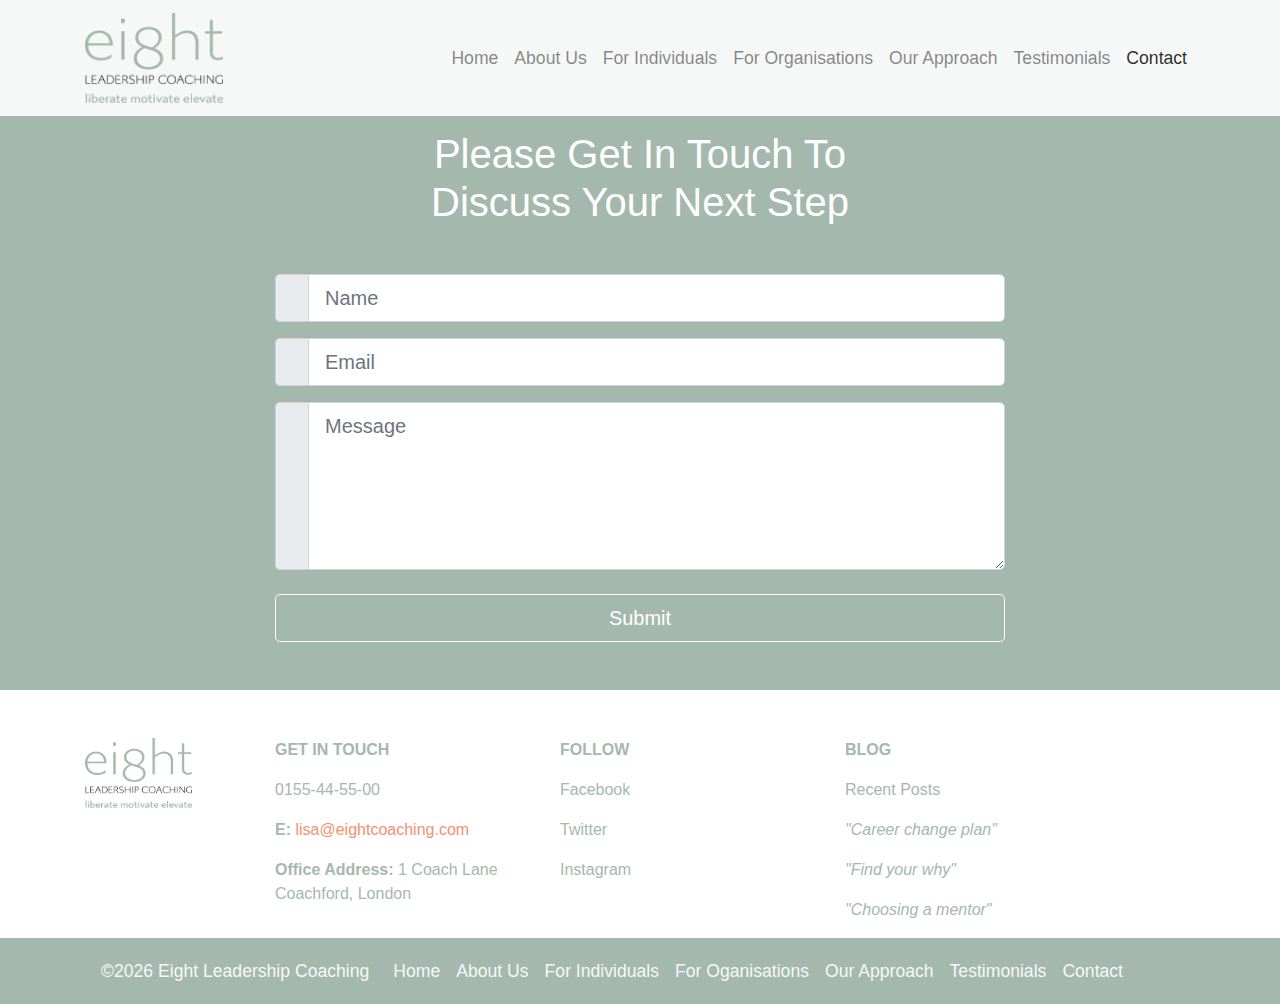
<file: contact.html>
<!DOCTYPE html>
<html lang="en">

<head>
  <meta charset="UTF-8">
  <meta name="viewport" content="width=device-width, initial-scale=1.0">
  <meta http-equiv="X-UA-Compatible" content="ie=edge">
  <link rel="stylesheet" href="https://use.fontawesome.com/releases/v5.0.13/css/all.css" integrity="sha384-DNOHZ68U8hZfKXOrtjWvjxusGo9WQnrNx2sqG0tfsghAvtVlRW3tvkXWZh58N9jp"
    crossorigin="anonymous">
  <link rel="stylesheet" href="css/bootstrap.css">
  <link rel="stylesheet" href="css/style.css">
  <title>Eight Coaching</title>
</head>

<body>

  <!-- Nav -->
  <nav class="navbar navbar-expand-md navbar-light mb-2 fixed-top">
    <div class="container">
      <a href="index.html" class="navbar-brand">
        <img id="logo" src="img/eightlogos_Main cropped.png" alt="Eight Coaching Logo Branding">
      </a>
      <button class="navbar-toggler" data-toggle="collapse" data-target="#navbarCollapse">
        <span class="navbar-toggler-icon"></span>
      </button>
      <div class="collapse navbar-collapse" id="navbarCollapse">
        <ul class="navbar-nav ml-auto">
          <li class="nav-item">
            <a href="index.html" class="nav-link">Home</a>
          </li>
          <li class="nav-item">
            <a href="about.html" class="nav-link">About Us</a>
          </li>
          <li class="nav-item">
            <a href="forIndividuals.html" class="nav-link">For Individuals</a>
          </li>
          <li class="nav-item">
            <a href="forOrganisations.html" class="nav-link">For Organisations</a>
          </li>
          <li class="nav-item">
            <a href="ourApproach.html" class="nav-link">Our Approach</a>
          </li>
          <li class="nav-item">
            <a href="testimonials.html" class="nav-link">Testimonials</a>
          </li>
          <li class="nav-item">
            <a href="contact.html" class="nav-link active">Contact</a>
          </li>
        </ul>
      </div>
    </div>
  </nav>

  <!-- contact form -->
  <section id="contact" class="bg-primary text-white text-center py-5 extra-margin"> 
      <div class="container">
          <h1 class="mb-5">Please Get In Touch To <br> Discuss Your Next Step</h1>
          <div class="row">
            <div class="col-lg-8 mx-auto">
              <form>
                <div class="input-group input-group-lg mb-3">
                    <div class="input-group-prepend">
                      <span class="input-group-text">
                        <i class="fas fa-user"></i>
                      </span>
                    </div>
                    <input type="text" class="form-control" placeholder="Name">
                  </div>

                  <div class="input-group input-group-lg mb-3">
                    <div class="input-group-prepend">
                      <span class="input-group-text">
                        <i class="fas fa-envelope-open text-primary"></i>
                      </span>
                    </div>
                    <input type="email" class="form-control" placeholder="Email">
                  </div>
                  <div class="input-group input-group-lg mb-3">
                    <div class="input-group-prepend">
                      <span class="input-group-text">
                        <i class="far fa-paper-plane fa-1x text-primary"></i>
                      </span>
                    </div>
                    <textarea class="form-control" placeholder="Message" rows="5"></textarea>
                  </div>

                  <input type="submit" value="Submit" class="btn btn-primary btn-block btn-lg border-white text-white mt-4">
          
              </form>
            </div>
            </div>
      </div>
      
  </section>
    
  

  <!-- Footer -->

  <footer id="main-footer" class="pt-5 text-primary">
    <div class="container">
      <div class="row">
        <div class="col-md-2 col-sm-6"><img src="img/eightlogos_Main cropped.png" alt=""></div>
        <div class="col-md-3 col-sm-6">
          <address>
              <p><b> GET IN TOUCH</b></p>
              <P>0155-44-55-00</P>
             <p><b>E: </b><a class="email-link" href="mailto:lisa@eightcoaching.com">lisa@eightcoaching.com</a></p> 
              <p><b>Office Address: </b>1 Coach Lane <br>Coachford, London</p>
          </address>
        </div>
        <div class="col-md-3 col-sm-6">
          <p><b>FOLLOW</b></p>
          <p>Facebook</p>
          <p>Twitter</p>
          <p>Instagram</p>
        </div>
        <div class="col-md-3 col-sm-6">
          <p><b>BLOG</b></p>
          <p>Recent Posts</p>
          <p><i>"Career change plan"</i></p>
          <p><i>"Find your why"</i></p>
          <p><i>"Choosing a mentor"</i></p>
        </div>
      </div>
    </div>
    <div id="footer-bottom" class="bg-primary py-1">
        <div class="container">
            <nav class="navbar navbar-expand-sm navbar-light text-white bg-primary">
                <span class="navbar-brand d-none d-lg-block text-white">&copy;<span id="year"></span> Eight Leadership Coaching</span>
                <button class="navbar-toggler" type="button" data-toggle="collapse" data-target="#navbarNav" aria-controls="navbarNav" aria-expanded="false" aria-label="Toggle navigation">
                  <span class="navbar-toggler-icon"></span>
                </button>
                <div class="collapse navbar-collapse" id="navbarNav">
                  <ul class="navbar-nav">
                    <li class="nav-item">
                        <a class="nav-link text-white" href="index.html">Home</span></a>
                        <li class="nav-item">
                            <a href="about.html" class="nav-link text-white">About Us</a>
                          </li>
                          <li class="nav-item">
                            <a href="forIndividuals.html" class="nav-link text-white">For Individuals</a>
                          </li>
                          <li class="nav-item">
                            <a href="forOrganisations.html" class="nav-link text-white">For Oganisations</a>
                          </li>
                          <li class="nav-item">
                            <a href="#" class="nav-link text-white">Our Approach</a>
                          </li>
                          <li class="nav-item">
                            <a href="#" class="nav-link text-white">Testimonials</a>
                          </li>
                          <li class="nav-item">
                            <a href="#" class="nav-link text-white">Contact</a>
                          </li>
                  </ul>
                </div>
              </nav>
        </div>
    </div>
  </footer>

  <script src="http://code.jquery.com/jquery-3.3.1.min.js" integrity="sha256-FgpCb/KJQlLNfOu91ta32o/NMZxltwRo8QtmkMRdAu8="
    crossorigin="anonymous"></script>
  <script src="https://cdnjs.cloudflare.com/ajax/libs/popper.js/1.14.3/umd/popper.min.js" integrity="sha384-ZMP7rVo3mIykV+2+9J3UJ46jBk0WLaUAdn689aCwoqbBJiSnjAK/l8WvCWPIPm49"
    crossorigin="anonymous"></script>
  <script src="https://stackpath.bootstrapcdn.com/bootstrap/4.1.1/js/bootstrap.min.js" integrity="sha384-smHYKdLADwkXOn1EmN1qk/HfnUcbVRZyYmZ4qpPea6sjB/pTJ0euyQp0Mk8ck+5T"
    crossorigin="anonymous"></script>
    <script src="menu.js"></script>

  <script>
    // Get the current year for the copyright
    $('#year').text(new Date().getFullYear());

   

  </script>
</body>

</html>
</file>
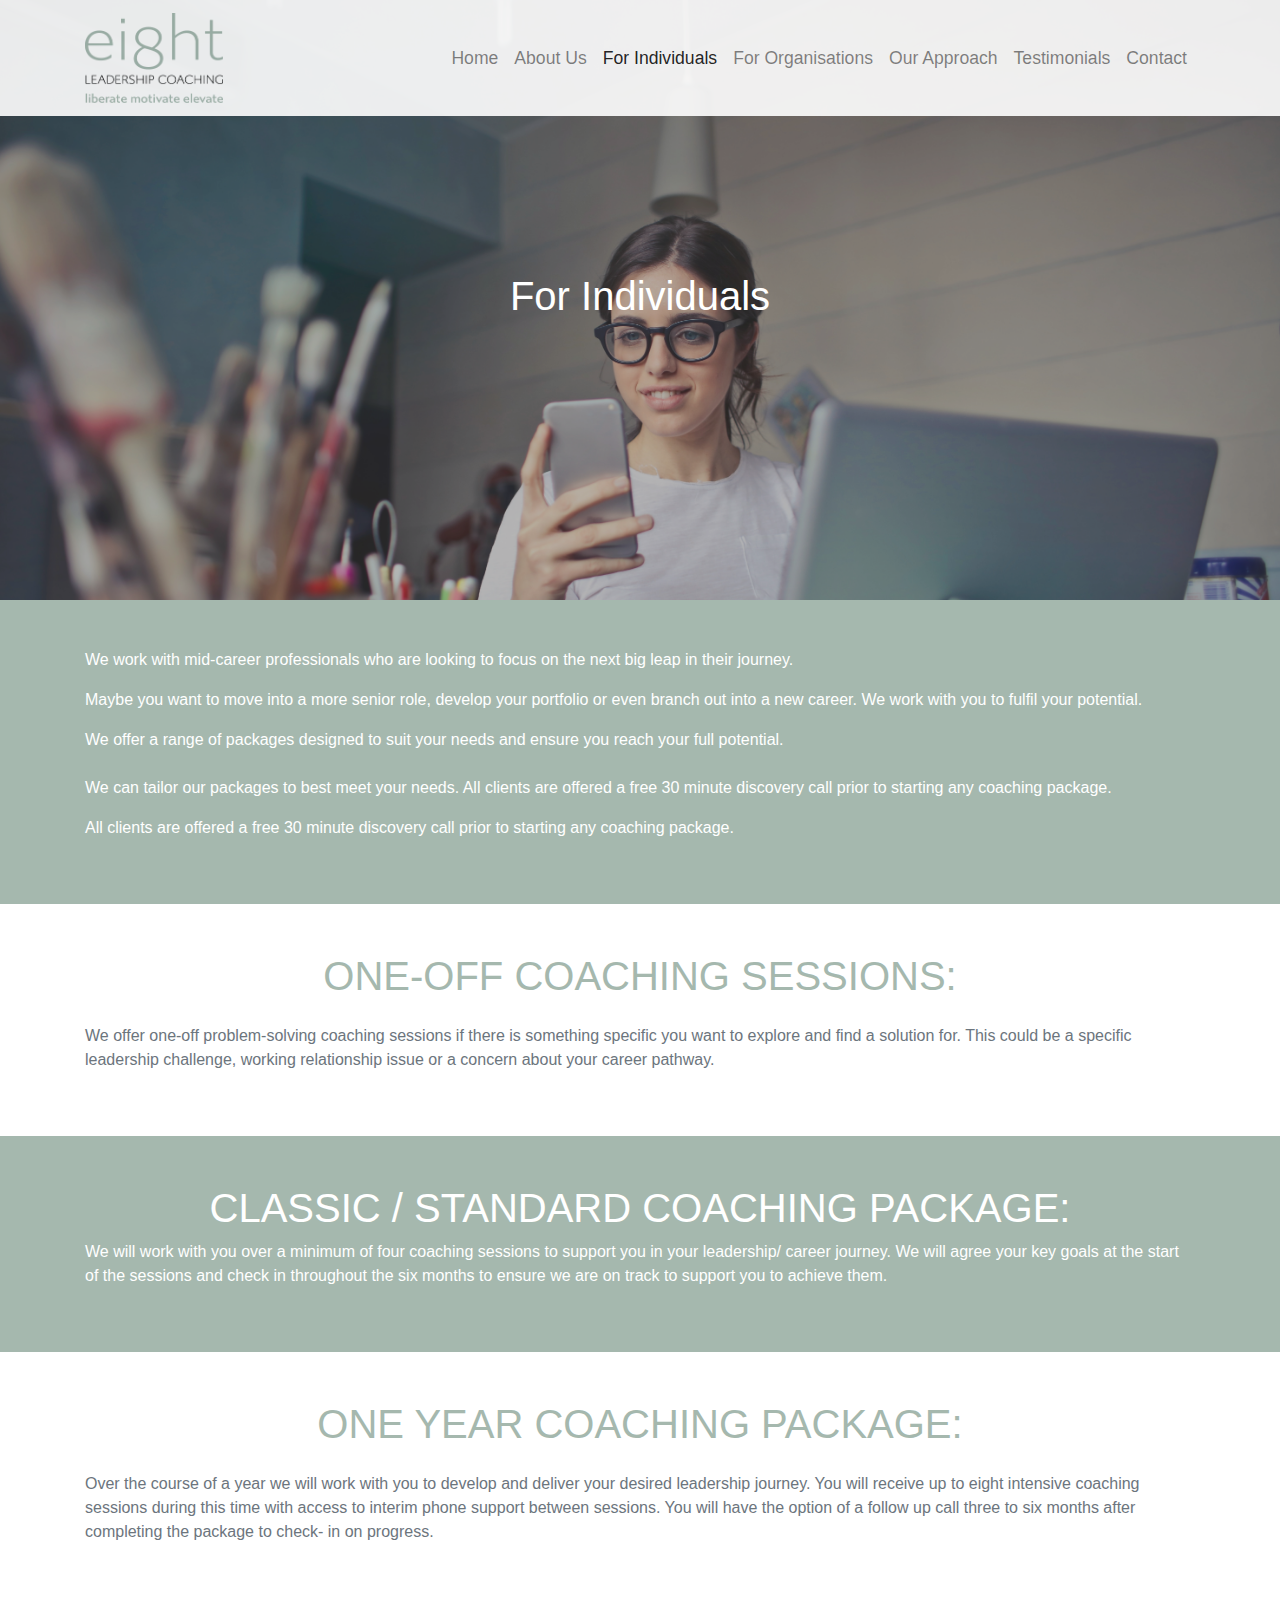
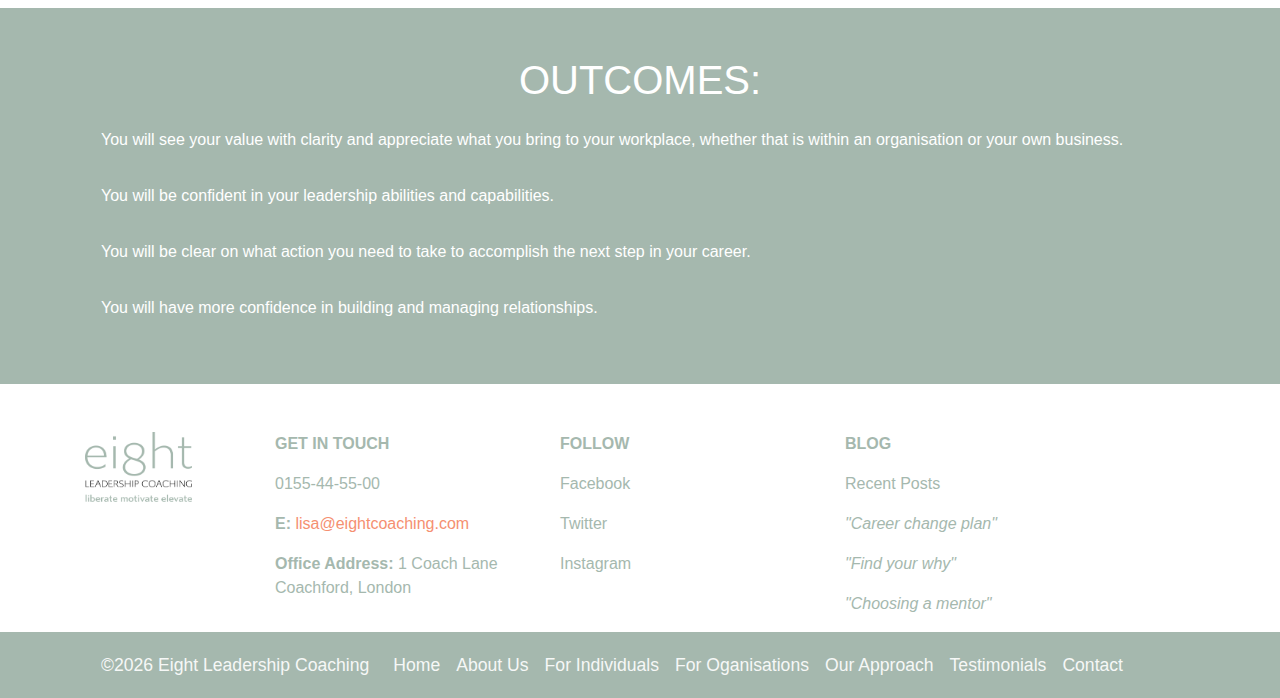
<file: forIndividuals.html>
<!DOCTYPE html>
<html lang="en">

<head>
  <meta charset="UTF-8">
  <meta name="viewport" content="width=device-width, initial-scale=1.0">
  <meta http-equiv="X-UA-Compatible" content="ie=edge">
  <link rel="stylesheet" href="https://use.fontawesome.com/releases/v5.0.13/css/all.css" integrity="sha384-DNOHZ68U8hZfKXOrtjWvjxusGo9WQnrNx2sqG0tfsghAvtVlRW3tvkXWZh58N9jp"
    crossorigin="anonymous">
  <link rel="stylesheet" href="css/bootstrap.css">
  <link rel="stylesheet" href="css/style.css">
  <title>Eight Coaching</title>
</head>

<body>

  <!-- Nav -->
  <nav class="navbar navbar-expand-md navbar-light mb-2 fixed-top">
      <div class="container">
        <a href="index.html" class="navbar-brand">
          <img id="logo" src="img/eightlogos_Main cropped.png" alt="Eight Coaching Logo Branding">
        </a>
      <button class="navbar-toggler" data-toggle="collapse" data-target="#navbarCollapse">
        <span class="navbar-toggler-icon"></span>
      </button>
      <div class="collapse navbar-collapse" id="navbarCollapse">
        <ul class="navbar-nav ml-auto">
          <li class="nav-item">
            <a href="index.html" class="nav-link">Home</a>
          </li>
          <li class="nav-item">
            <a href="about.html" class="nav-link">About Us</a>
          </li>
          <li class="nav-item">
            <a href="forIndividuals.html" class="nav-link active">For Individuals</a>
          </li>
          <li class="nav-item">
            <a href="forOrganisations.html" class="nav-link">For Organisations</a>
          </li>
          <li class="nav-item">
            <a href="ourApproach.html" class="nav-link">Our Approach</a>
          </li>
          <li class="nav-item">
            <a href="testimonials.html" class="nav-link">Testimonials</a>
          </li>
          <li class="nav-item">
            <a href="contact.html" class="nav-link">Contact</a>
          </li>
        </ul>
      </div>
    </div>
  </nav>

  <!-- Hero Section -->
  <section id="forIndividuals" class="py-4 text-white text-center">
    <div class="primary-overlay d-flex align-items-center">
        <div class="container">
              <h1 class="banner-heading">For Individuals</h1> 
        </div>
      </div>
  </section>

  <!-- Text on Green -->
  <section id="greenBackground" class="bg-primary p-5 text-white">
        <div class="container">
          <p>We work with mid-career professionals who are looking to focus on the next big leap in their journey.</p>
          <p>Maybe you want to move into a more senior role, develop your portfolio or even branch out into a new career. We work with you to fulfil your potential.
            </p>
          <p>We offer a range of packages designed to suit your needs and ensure you reach your full potential. <br> <br> We can tailor our packages to best meet your needs. All clients are offered a free 30 minute discovery call prior to starting any coaching package.
          </p>
          <p>All clients are offered a free 30 minute discovery call prior to starting any coaching package.
            </p>
        </div>
  </section>

   <!-- One off coaching white text on green -->
   <section id="textWhiteBackground" class="py-5">
      <div class="container">
        <h1 class="text-center text-primary mb-4">ONE-OFF COACHING SESSIONS:</h1>
        <P class="text-secondary">We offer one-off problem-solving coaching sessions if there is something specific you want to explore and find a solution for. This could be a specific leadership challenge, working relationship issue or a concern about your career pathway.</P>
      </div>
    </section>

    
    <!-- Text on Green -->
    <section id="greenBackground" class="bg-primary p-5 text-white text-center">
      <div class="container">
        <h1 class="text-uppercase text-center">Classic / standard coaching package:</h1>
        <p class="text-left">We will work with you over a minimum of four coaching sessions to support you in your leadership/ career journey. We will agree your key goals at the start of the sessions and check in throughout the six months to ensure we are on track to support you to achieve them.</p>
      </div>
    </section>

    <section id="textWhiteBackground" class="py-5">
            <div class="container">
              <h1 class="text-center text-primary mb-4">ONE YEAR COACHING PACKAGE:</h1>
              <P class="text-secondary">Over the course of a year we will work with you to develop and deliver your desired leadership journey. You will receive up to eight intensive coaching sessions during this time with access to interim phone support between sessions. You will have the option of a follow up call three to six months after completing the package to check-
                    in on progress.</P>
            </div>
    </section>

    <!-- Outcomes -->
    <section id="greenBackground" class="bg-primary p-5 text-white ">
            <div class="container">
              <h1 class="text-uppercase text-center">OUTCOMES:</h1> 
              <div class="d-flex align-items-center ">
                    <div class="p-0">
                        <i class="fas fa-dot-circle"></i>
                    </div>
                    <div class="p-3">
                            You will see your value with clarity and appreciate what you bring to your workplace, whether that is within an organisation or your own business.
                    </div>
                </div>
               
                    <div class="d-flex align-items-center">
                            <div class="p-0">
                                <i class="fas fa-dot-circle"></i>
                            </div>
                            <div class="p-3">
                                    You will be confident in your leadership abilities and capabilities.
                                </div>
                        </div>
                        <div class="d-flex align-items-center">
                                <div class="p-0">
                                    <i class="fas fa-dot-circle"></i>
                                </div>
                                <div class="p-3">
                                        You will be clear on what action you need to take to accomplish the next step in your career.
                                </div>
                            </div>
                            <div class="d-flex align-items-center">
                                    <div class="p-0">
                                        <i class="fas fa-dot-circle"></i>
                                    </div>
                                    <div class="p-3">
                                            You will have more confidence in building and managing relationships.
                                        </div>
                                </div>
            </div>
          </section>

  <!-- Footer -->

  <footer id="main-footer" class="pt-5 text-primary">
    <div class="container">
      <div class="row">
        <div class="col-md-2 col-sm-6"><img src="img/eightlogos_Main cropped.png" alt=""></div>
        <div class="col-md-3 col-sm-6">
          <address>
              <p><b> GET IN TOUCH</b></p>
              <P>0155-44-55-00</P>
             <p><b>E: </b><a class="email-link" href="mailto:lisa@eightcoaching.com">lisa@eightcoaching.com</a></p> 
              <p><b>Office Address: </b>1 Coach Lane <br>Coachford, London</p>
          </address>
        </div>
        <div class="col-md-3 col-sm-6">
          <p><b>FOLLOW</b></p>
          <p>Facebook</p>
          <p>Twitter</p>
          <p>Instagram</p>
        </div>
        <div class="col-md-3 col-sm-6">
          <p><b>BLOG</b></p>
          <p>Recent Posts</p>
          <p><i>"Career change plan"</i></p>
          <p><i>"Find your why"</i></p>
          <p><i>"Choosing a mentor"</i></p>
        </div>
      </div>
    </div>
    <div id="footer-bottom" class="bg-primary py-1">
        <div class="container">
            <nav class="navbar navbar-expand-sm navbar-light text-white bg-primary">
                <span class="navbar-brand d-none d-lg-block text-white">&copy;<span id="year"></span> Eight Leadership Coaching</span>
                <button class="navbar-toggler" type="button" data-toggle="collapse" data-target="#navbarNav" aria-controls="navbarNav" aria-expanded="false" aria-label="Toggle navigation">
                  <span class="navbar-toggler-icon"></span>
                </button>
                <div class="collapse navbar-collapse" id="navbarNav">
                  <ul class="navbar-nav">
                    <li class="nav-item">
                        <a class="nav-link text-white" href="index.html">Home</span></a>
                        <li class="nav-item">
                            <a href="about.html" class="nav-link text-white">About Us</a>
                          </li>
                          <li class="nav-item">
                            <a href="forIndividuals.html" class="nav-link text-white">For Individuals</a>
                          </li>
                          <li class="nav-item">
                            <a href="forOrganisations.html" class="nav-link text-white">For Oganisations</a>
                          </li>
                          <li class="nav-item">
                            <a href="#" class="nav-link text-white">Our Approach</a>
                          </li>
                          <li class="nav-item">
                            <a href="testimonials.html" class="nav-link text-white">Testimonials</a>
                          </li>
                          <li class="nav-item">
                            <a href="#" class="nav-link text-white">Contact</a>
                          </li>
                  </ul>
                </div>
              </nav>
        </div>
    </div>
  </footer>

  <script src="http://code.jquery.com/jquery-3.3.1.min.js" integrity="sha256-FgpCb/KJQlLNfOu91ta32o/NMZxltwRo8QtmkMRdAu8="
    crossorigin="anonymous"></script>
  <script src="https://cdnjs.cloudflare.com/ajax/libs/popper.js/1.14.3/umd/popper.min.js" integrity="sha384-ZMP7rVo3mIykV+2+9J3UJ46jBk0WLaUAdn689aCwoqbBJiSnjAK/l8WvCWPIPm49"
    crossorigin="anonymous"></script>
  <script src="https://stackpath.bootstrapcdn.com/bootstrap/4.1.1/js/bootstrap.min.js" integrity="sha384-smHYKdLADwkXOn1EmN1qk/HfnUcbVRZyYmZ4qpPea6sjB/pTJ0euyQp0Mk8ck+5T"
    crossorigin="anonymous"></script>
    <script src="menu.js"></script>

  <script>
    // Get the current year for the copyright
    $('#year').text(new Date().getFullYear());

   

  </script>
</body>

</html>
</file>
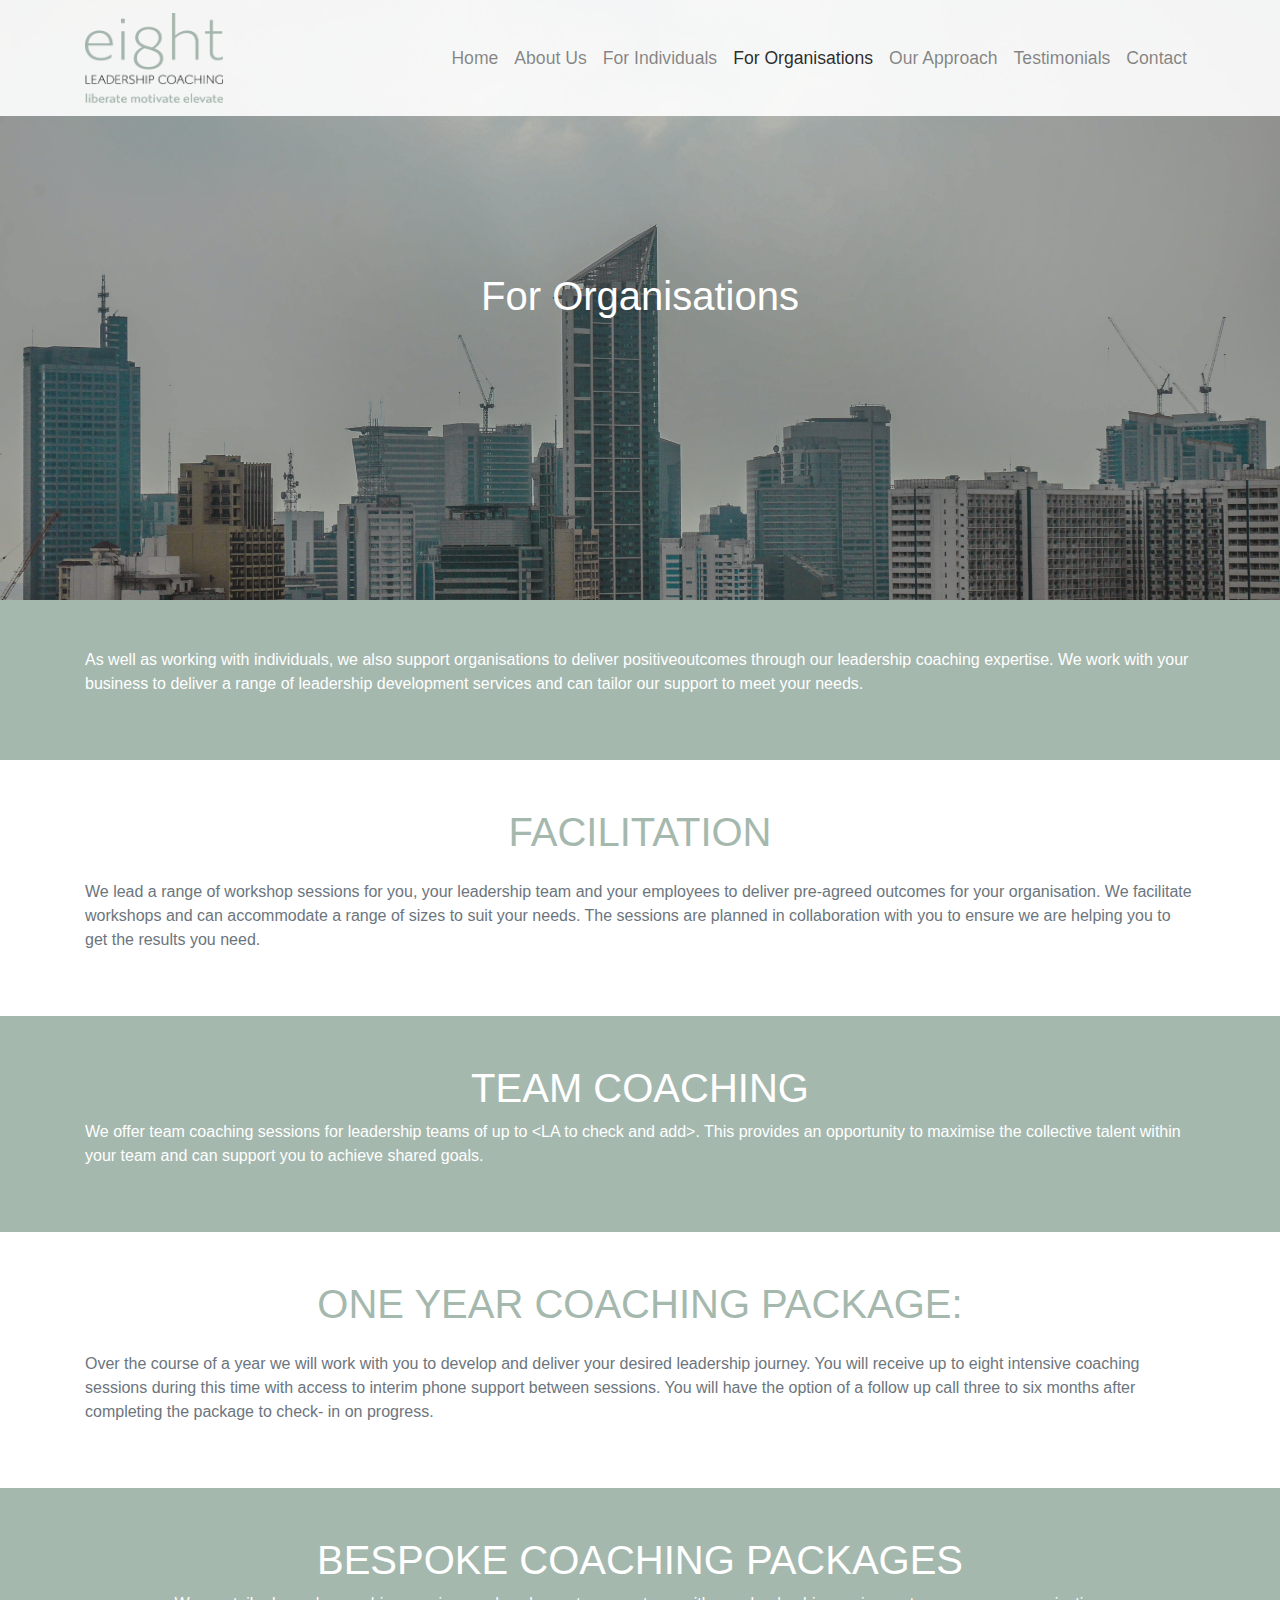
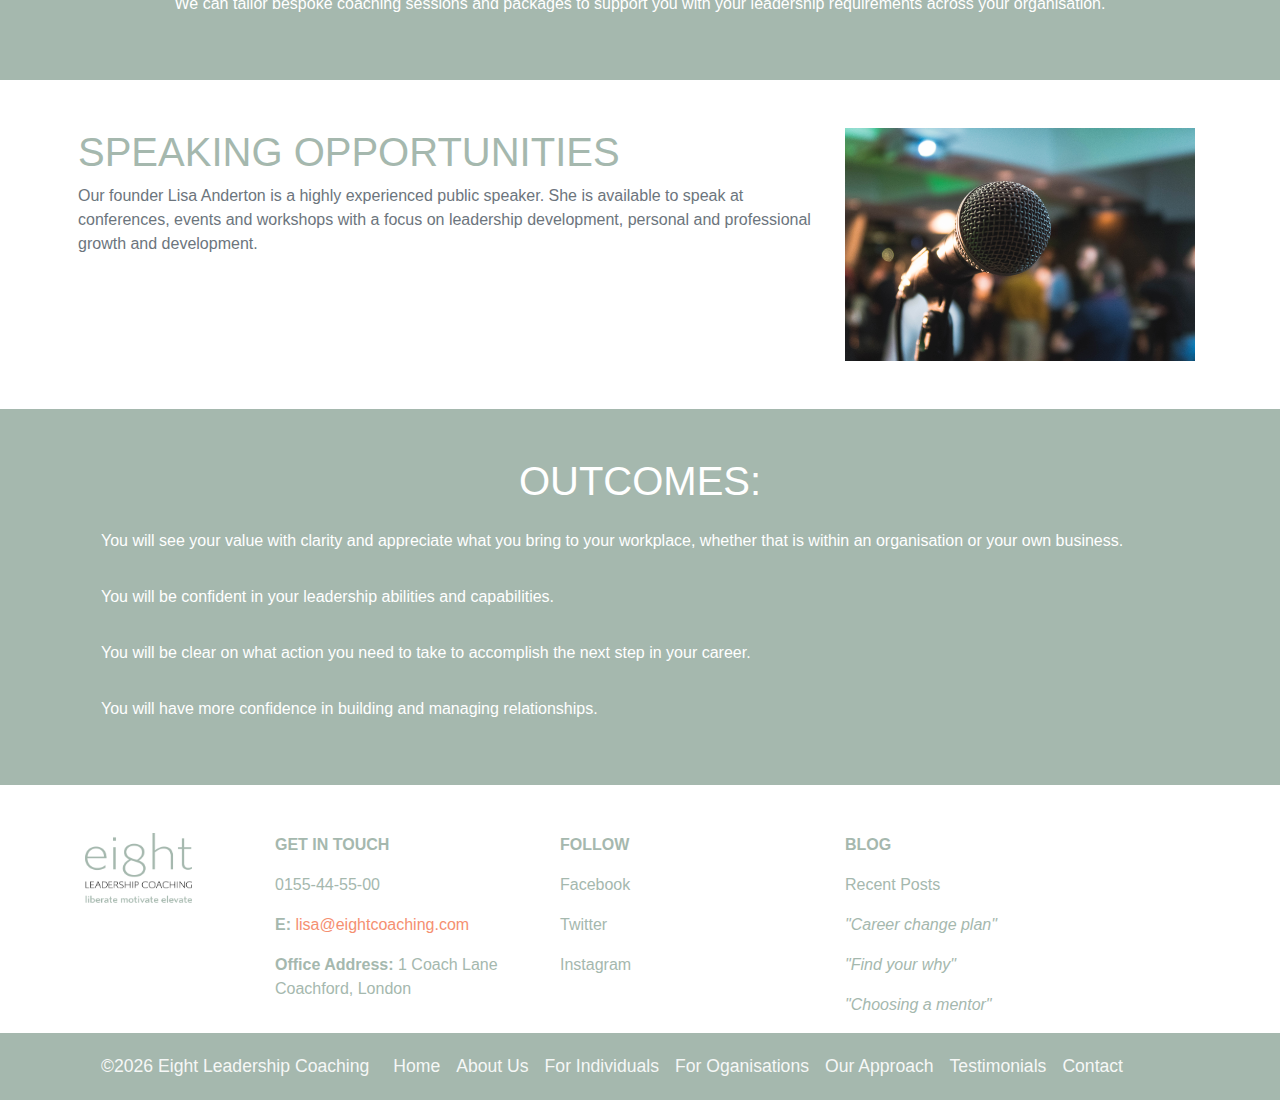
<file: forOrganisations.html>
<!DOCTYPE html>
<html lang="en">

<head>
  <meta charset="UTF-8">
  <meta name="viewport" content="width=device-width, initial-scale=1.0">
  <meta http-equiv="X-UA-Compatible" content="ie=edge">
  <link rel="stylesheet" href="https://use.fontawesome.com/releases/v5.0.13/css/all.css" integrity="sha384-DNOHZ68U8hZfKXOrtjWvjxusGo9WQnrNx2sqG0tfsghAvtVlRW3tvkXWZh58N9jp"
    crossorigin="anonymous">
  <link rel="stylesheet" href="css/bootstrap.css">
  <link rel="stylesheet" href="css/style.css">
  <title>Eight Coaching</title>
</head>

<body>

  <!-- Nav -->
  <nav class="navbar navbar-expand-md navbar-light mb-2 fixed-top">
      <div class="container">
        <a href="index.html" class="navbar-brand">
          <img id="logo" src="img/eightlogos_Main cropped.png" alt="Eight Coaching Logo Branding">
        </a>
      <button class="navbar-toggler" data-toggle="collapse" data-target="#navbarCollapse">
        <span class="navbar-toggler-icon"></span>
      </button>
      <div class="collapse navbar-collapse" id="navbarCollapse">
        <ul class="navbar-nav ml-auto">
          <li class="nav-item">
            <a href="index.html" class="nav-link">Home</a>
          </li>
          <li class="nav-item">
            <a href="about.html" class="nav-link">About Us</a>
          </li>
          <li class="nav-item">
            <a href="forIndividuals.html" class="nav-link">For Individuals</a>
          </li>
          <li class="nav-item">
            <a href="forOrganisations.html" class="nav-link active">For Organisations</a>
          </li>
          <li class="nav-item">
            <a href="ourApproach.html" class="nav-link">Our Approach</a>
          </li>
          <li class="nav-item">
            <a href="testimonials.html" class="nav-link">Testimonials</a>
          </li>
          <li class="nav-item">
            <a href="contact.html" class="nav-link">Contact</a>
          </li>
        </ul>
      </div>
    </div>
  </nav>

  <!-- Hero Section -->
  <section id="forOrganisations" class="py-4 text-white text-center">
    <div class="primary-overlay d-flex align-items-center">
        <div class="container">
              <h1 class="banner-heading">For Organisations</h1> 
        </div>
      </div>
  </section>

  <!-- Text on Green -->
  <section id="greenBackground" class="bg-primary p-5 text-white">
        <div class="container">
          <p>As well as working with individuals, we also support organisations to deliver positiveoutcomes through our leadership coaching expertise. We work with your business to deliver a range of leadership development services and can tailor our support to meet your needs. </p>
        </div>
  </section>

   <!-- One off coaching white text on green -->
   <section id="textWhiteBackground" class="py-5">
      <div class="container">
        <h1 class="text-center text-primary mb-4">FACILITATION</h1>
        <P class="text-secondary">We lead a range of workshop sessions for you, your leadership team and your employees to deliver pre-agreed outcomes for your organisation. We facilitate workshops and can accommodate a range of sizes to suit your needs. The sessions are planned in collaboration with you to ensure we are helping you to get the results
            you need.</P>
      </div>
    </section>

    
    <!-- Text on Green -->
    <section id="greenBackground" class="bg-primary p-5 text-white text-center">
      <div class="container">
        <h1 class="text-uppercase">Team Coaching</h1>
        <p class="text-left">We offer team coaching sessions for leadership teams of up to &lt;LA to check and add&gt;. This provides an opportunity to maximise the collective talent within your team and can support you to achieve shared goals.</p>
      </div>
    </section>


    <!-- ONE YEAR COACHING PACKAGE -->
    <section id="textWhiteBackground" class="py-5">
            <div class="container">
              <h1 class="text-center text-primary mb-4">ONE YEAR COACHING PACKAGE:</h1>
              <p class="text-secondary">Over the course of a year we will work with you to develop and deliver your desired leadership journey. You will receive up to eight intensive coaching sessions during this time with access to interim phone support between sessions. You will have the option of a follow up call three to six months after completing the package to check-
                    in on progress.</p>
            </div>
    </section>



    <!-- bespoke coaching -->
    <section id="greenBackground" class="bg-primary p-5 text-white ">
            <div class="container">
              <h1 class="text-uppercase text-center">Bespoke coaching packages</h1> 
              <p class="text-center">We can tailor bespoke coaching sessions and packages to support you with your leadership requirements across your organisation.</p>
            </div>
      </section>

     <!-- Speaking Opportunities -->
      <section id="textWhiteBackground" class="py-5">
        <div class="container">
          <div class="row">
            <div class="col-md-8 px-2">
              <h1 class="text-primary text-uppercase">Speaking opportunities</h1>
              <div class="text-secondary">
                  <p>Our founder Lisa Anderton is a highly experienced public speaker. She is available to speak at conferences, events and workshops with a focus on leadership development, personal and professional growth and development.</p>
              </div>
            </div>
            <div class="col-md-4"><img src="img/microphone.jpg" alt="" width="100%" height="auto"></div>
          </div>
        </div>
      </section>

      <!-- outcomes -->

      <section id="greenBackground" class="bg-primary p-5 text-white ">
        <div class="container">
          <h1 class="text-uppercase text-center">OUTCOMES:</h1> 
          <div class="d-flex align-items-center ">
                <div class="p-0">
                    <i class="fas fa-dot-circle"></i>
                </div>
                <div class="p-3">
                        You will see your value with clarity and appreciate what you bring to your workplace, whether that is within an organisation or your own business.
                </div>
            </div>
           
                <div class="d-flex align-items-center">
                        <div class="p-0">
                            <i class="fas fa-dot-circle"></i>
                        </div>
                        <div class="p-3">
                                You will be confident in your leadership abilities and capabilities.
                            </div>
                    </div>
                    <div class="d-flex align-items-center">
                            <div class="p-0">
                                <i class="fas fa-dot-circle"></i>
                            </div>
                            <div class="p-3">
                                    You will be clear on what action you need to take to accomplish the next step in your career.
                            </div>
                        </div>
                        <div class="d-flex align-items-center">
                                <div class="p-0">
                                    <i class="fas fa-dot-circle"></i>
                                </div>
                                <div class="p-3">
                                        You will have more confidence in building and managing relationships.
                                    </div>
                            </div>
        </div>
      </section>

  <!-- Footer -->

  <footer id="main-footer" class="pt-5 text-primary">
    <div class="container">
      <div class="row">
        <div class="col-md-2 col-sm-6"><img src="img/eightlogos_Main cropped.png" alt=""></div>
        <div class="col-md-3 col-sm-6">
          <address>
              <p><b> GET IN TOUCH</b></p>
              <P>0155-44-55-00</P>
             <p><b>E: </b><a class="email-link" href="mailto:lisa@eightcoaching.com">lisa@eightcoaching.com</a></p> 
              <p><b>Office Address: </b>1 Coach Lane <br>Coachford, London</p>
          </address>
        </div>
        <div class="col-md-3 col-sm-6">
          <p><b>FOLLOW</b></p>
          <p>Facebook</p>
          <p>Twitter</p>
          <p>Instagram</p>
        </div>
        <div class="col-md-3 col-sm-6">
          <p><b>BLOG</b></p>
          <p>Recent Posts</p>
          <p><i>"Career change plan"</i></p>
          <p><i>"Find your why"</i></p>
          <p><i>"Choosing a mentor"</i></p>
        </div>
      </div>
    </div>
    <div id="footer-bottom" class="bg-primary py-1">
        <div class="container">
            <nav class="navbar navbar-expand-sm navbar-light text-white bg-primary">
                <span class="navbar-brand d-none d-lg-block text-white">&copy;<span id="year"></span> Eight Leadership Coaching</span>
                <button class="navbar-toggler" type="button" data-toggle="collapse" data-target="#navbarNav" aria-controls="navbarNav" aria-expanded="false" aria-label="Toggle navigation">
                  <span class="navbar-toggler-icon"></span>
                </button>
                <div class="collapse navbar-collapse" id="navbarNav">
                  <ul class="navbar-nav">
                    <li class="nav-item">
                        <a class="nav-link text-white" href="index.html">Home</span></a>
                        <li class="nav-item">
                            <a href="about.html" class="nav-link text-white">About Us</a>
                          </li>
                          <li class="nav-item">
                            <a href="forIndividuals.html" class="nav-link text-white">For Individuals</a>
                          </li>
                          <li class="nav-item">
                            <a href="forOrganisations.html" class="nav-link text-white">For Oganisations</a>
                          </li>
                          <li class="nav-item">
                            <a href="#" class="nav-link text-white">Our Approach</a>
                          </li>
                          <li class="nav-item">
                            <a href="#" class="nav-link text-white">Testimonials</a>
                          </li>
                          <li class="nav-item">
                            <a href="#" class="nav-link text-white">Contact</a>
                          </li>
                  </ul>
                </div>
              </nav>
        </div>
    </div>
  </footer>

  <script src="http://code.jquery.com/jquery-3.3.1.min.js" integrity="sha256-FgpCb/KJQlLNfOu91ta32o/NMZxltwRo8QtmkMRdAu8="
    crossorigin="anonymous"></script>
  <script src="https://cdnjs.cloudflare.com/ajax/libs/popper.js/1.14.3/umd/popper.min.js" integrity="sha384-ZMP7rVo3mIykV+2+9J3UJ46jBk0WLaUAdn689aCwoqbBJiSnjAK/l8WvCWPIPm49"
    crossorigin="anonymous"></script>
  <script src="https://stackpath.bootstrapcdn.com/bootstrap/4.1.1/js/bootstrap.min.js" integrity="sha384-smHYKdLADwkXOn1EmN1qk/HfnUcbVRZyYmZ4qpPea6sjB/pTJ0euyQp0Mk8ck+5T"
    crossorigin="anonymous"></script>
    <script src="menu.js"></script>

  <script>
    // Get the current year for the copyright
    $('#year').text(new Date().getFullYear());

    // Nav scroll animation

   

  </script>
</body>

</html>
</file>
<file: css/style.css>
.primary-overlay {
  position: absolute;
  top: 0;
  left: 0;
  width: 100%;
  min-height: 600px;
  background-color: rgba(72, 72, 68, 0.4);
}

#logo {
  width: auto;
  height: 90px;
  -webkit-transition: 0.4s;
  transition: 0.4s;
}

.navbar {
  opacity: 0.9;
  background: #fff;
}

.navbar .nav-item {
  font-size: 1.1rem;
  padding-right: 0px;
}

.extra-margin {
  padding-top: 130px !important;
}

.navbar-brand {
  font-size: 1.1rem;
}

#home-banner {
  position: relative;
  background: url("../img/thought-catalog-UK78i6vK3sc-unsplash.jpg");
  background-size: cover;
  background-repeat: no-repeat;
  background-position: bottom;
  min-height: 600px;
}

#about-banner {
  position: relative;
  background: url("../img/alesia-kazantceva-VWcPlbHglYc-unsplash.jpg");
  background-size: cover;
  background-repeat: no-repeat;
  min-height: 600px;
}

#forIndividuals {
  position: relative;
  background: url("../img/girl-on-phone.jpg");
  background-size: cover;
  background-repeat: no-repeat;
  min-height: 600px;
}

#forOrganisations {
  position: relative;
  background: url("../img/buildings.jpg");
  background-size: cover;
  background-repeat: no-repeat;
  min-height: 600px;
}

#ourApproach {
  position: relative;
  background: url("../img/sunrise.jpg");
  background-size: cover;
  background-repeat: no-repeat;
  min-height: 600px;
}

#inspireQuote {
  position: relative;
  background: url("../img/brooke-cagle-g1Kr4Ozfoac-unsplash.jpg");
  background-size: cover;
  background-repeat: no-repeat;
  min-height: 600px;
}

#testimonialHero {
  position: relative;
  background: url("../img/sunrise.jpg");
  background-size: cover;
  background-repeat: no-repeat;
  min-height: 600px;
}

#testimonials img {
  margin-top: -50px;
}

#callToAction {
  border-bottom: 1px #A5B8AE solid;
}

#main-footer img {
  width: auto;
  height: 70px;
}

#main-footer .email-link {
  color: #F59071;
}

.footer-bottom p {
  margin: 0;
}

.pull-left {
  float: left !important;
}

@media (max-width: 768px) {
  #home-banner {
    min-height: 400px;
  }
  #home-banner h1 {
    font-size: 2rem;
  }
}

@media (max-width: 992px) {
  .navbar .nav-item, #main-footer {
    font-size: 0.8rem;
  }
  #logo {
    width: auto;
    height: 50px !important;
  }
}

@media (max-width: 425px) {
  #logo {
    width: auto;
    height: 35px !important;
  }
}
/*# sourceMappingURL=style.css.map */
</file>
